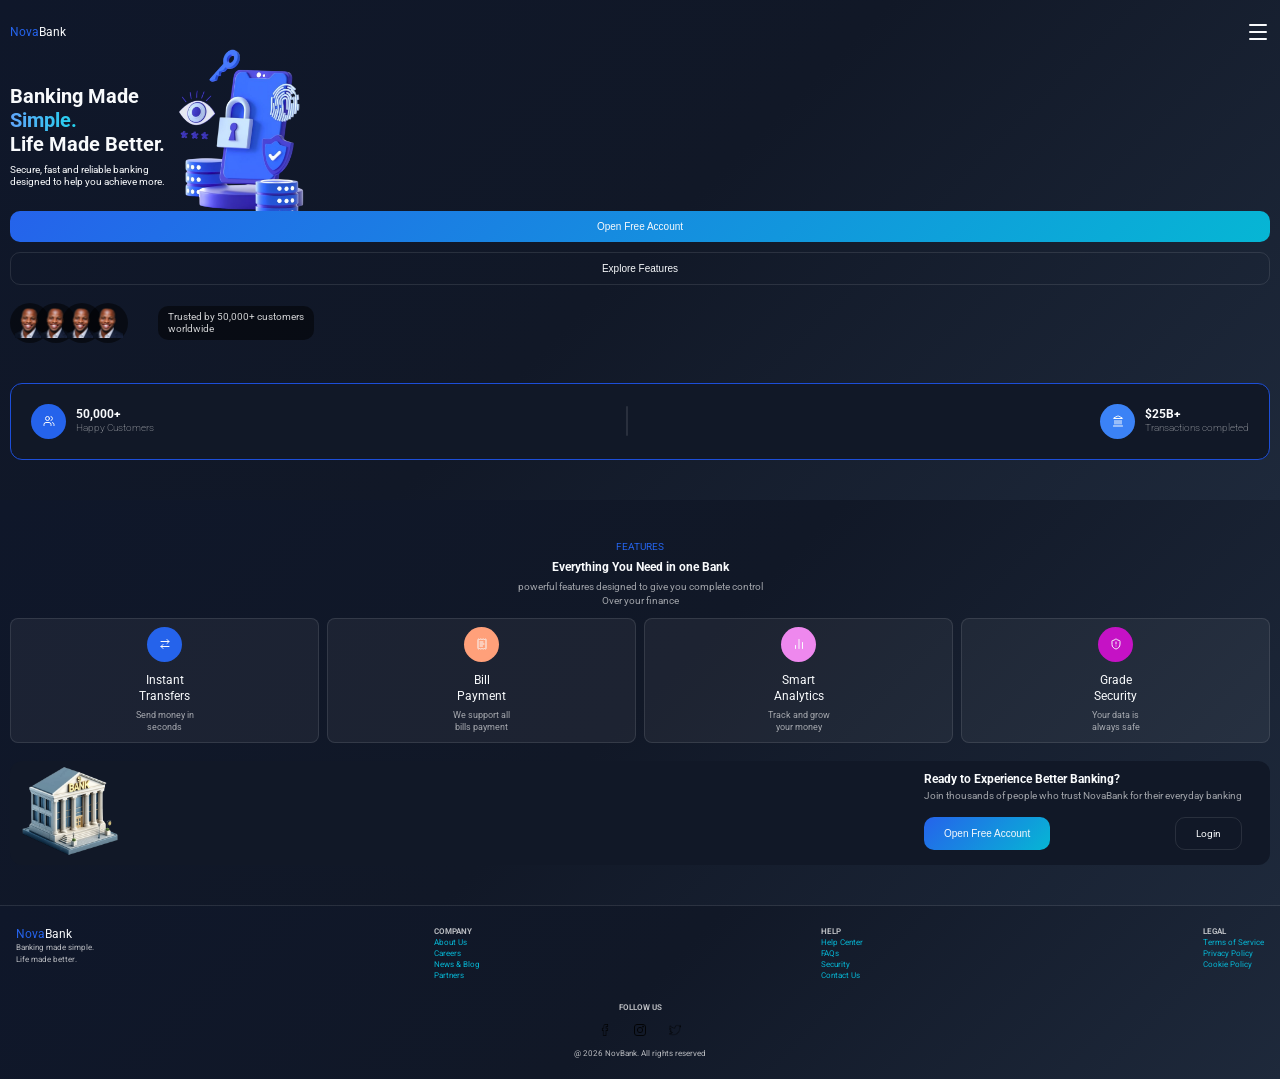
<file: index.html>
<!doctype html>
<html lang="en">
  <head>
    <meta charset="UTF-8" />
    <meta name="viewport" content="width=device-width, initial-scale=1.0" />
    <title>Novbank - landing page</title>
    <link rel="preconnect" href="https://fonts.googleapis.com" />
    <link rel="preconnect" href="https://fonts.gstatic.com" crossorigin />
    <link
      href="https://fonts.googleapis.com/css2?family=Inter:ital,opsz,wght@0,14..32,100..900;1,14..32,100..900&display=swap"
      rel="stylesheet"
    />
    <link rel="preconnect" href="https://fonts.googleapis.com" />
    <link rel="preconnect" href="https://fonts.gstatic.com" crossorigin />
    <link
      href="https://fonts.googleapis.com/css2?family=Roboto:ital,wght@0,100..900;1,100..900&display=swap"
      rel="stylesheet"
    />
    <link rel="stylesheet" href="styles/global-styles/general.css" />
    <link rel="stylesheet" href="./styles/global-styles/header.css" />
    <link
      rel="stylesheet"
      href="styles/landingpage-styles/landing-page-hero-section.css"
    />
    <link
      rel="stylesheet"
      href="styles/landingpage-styles/landing-page-main.css"
    />
    <link
      rel="stylesheet"
      href="styles/landingpage-styles/landing-page-footer.css"
    />
  </head>
  <body>
    <header>
      <nav class="navigation">
        <div class="left_nav">
          <p class="logo_text">Nova<span class="logo_span">Bank</span></p>
        </div>
        <div class="right_nav">
          <svg
            xmlns="http://www.w3.org/2000/svg"
            width="24"
            height="24"
            viewBox="0 0 24 24"
            fill="none"
            stroke="#f8fafc"
            stroke-width="2"
            stroke-linecap="round"
            stroke-linejoin="round"
            class="lucide lucide-menu-icon lucide-menu"
          >
            <path d="M4 5h16" />
            <path d="M4 12h16" />
            <path d="M4 19h16" />
          </svg>
        </div>
      </nav>
      <div class="hero_section">
        <div class="hero_top">
          <div class="section_layer1">
            <h1>
              Banking Made<br /><span>Simple.</span><br />Life Made Better.
            </h1>
            <p>
              Secure, fast and reliable banking<br />designed to help you
              achieve more.
            </p>
            <div class="hero_cta">
              <button class="btn open_acc_btn">Open Free Account</button>
              <button class="btn explore_features_btn">Explore Features</button>
            </div>
            <div class="active_customers_con">
              <div class="active_img_con">
                <div class="profile_con">
                  <img src="assets/images/profile.png" alt="" class="profile" />
                </div>
                <div class="profile_con">
                  <img src="assets/images/profile.png" alt="" class="profile" />
                </div>
                <div class="profile_con">
                  <img src="assets/images/profile.png" alt="" class="profile" />
                </div>
                <div class="profile_con">
                  <img src="assets/images/profile.png" alt="" class="profile" />
                </div>
              </div>
              <div class="active_con">
                <p class="active_con_txt">
                  Trusted by 50,000+ customers<br />worldwide
                </p>
              </div>
            </div>
          </div>
          <div class="section_layer2">
            <div class="flex_con">
              <div class="flex_con_child">
                <div class="circle customers">
                  <svg
                    xmlns="http://www.w3.org/2000/svg"
                    width="12"
                    height="12"
                    viewBox="0 0 24 24"
                    fill="none"
                    stroke="#f8fafc"
                    stroke-width="2"
                    stroke-linecap="round"
                    stroke-linejoin="round"
                    class="lucide lucide-users-icon lucide-users"
                  >
                    <path d="M16 21v-2a4 4 0 0 0-4-4H6a4 4 0 0 0-4 4v2" />
                    <path d="M16 3.128a4 4 0 0 1 0 7.744" />
                    <path d="M22 21v-2a4 4 0 0 0-3-3.87" />
                    <circle cx="9" cy="7" r="4" />
                  </svg>
                </div>
                <p>
                  50,000+<br />
                  <span>Happy Customers</span>
                </p>
              </div>
              <div class="divider_vert"></div>
              <div class="flex_con_child">
                <div class="circle transaction">
                  <svg
                    xmlns="http://www.w3.org/2000/svg"
                    width="12"
                    height="12"
                    viewBox="0 0 24 24"
                    fill="none"
                    stroke="#f8fafc"
                    stroke-width="2"
                    stroke-linecap="round"
                    stroke-linejoin="round"
                    class="lucide lucide-landmark-icon lucide-landmark"
                  >
                    <path d="M10 18v-7" />
                    <path
                      d="M11.119 2.205a2 2 0 0 1 1.762 0l7.84 3.846A.5.5 0 0 1 20.5 7h-17a.5.5 0 0 1-.22-.949z"
                    />
                    <path d="M14 18v-7" />
                    <path d="M18 18v-7" />
                    <path d="M3 22h18" />
                    <path d="M6 18v-7" />
                  </svg>
                </div>
                <p>
                  $25B+<br />
                  <span>Transactions completed</span>
                </p>
              </div>
            </div>
          </div>
        </div>
        <div class="banking_vector_img">
          <img
            src="assets/images/Elevate 3D Illustrations - Vedant Hegde.png"
            alt=""
          />
        </div>
      </div>
    </header>
    <main class="landing_page_main">
      <div class="main_hd">
        <p class="hd_first">FEATURES</p>
        <h3>Everything You Need in one Bank</h3>
        <p>
          powerful features designed to give you complete control<br />Over your
          finance
        </p>
      </div>
      <div class="grid_by2">
        <div class="grid_card">
          <div class="circle instant">
            <svg
              xmlns="http://www.w3.org/2000/svg"
              width="12"
              height="12"
              viewBox="0 0 24 24"
              fill="none"
              stroke="#f8fafc"
              stroke-width="2"
              stroke-linecap="round"
              stroke-linejoin="round"
              class="lucide lucide-arrow-right-left-icon lucide-arrow-right-left"
            >
              <path d="m16 3 4 4-4 4" />
              <path d="M20 7H4" />
              <path d="m8 21-4-4 4-4" />
              <path d="M4 17h16" />
            </svg>
          </div>
          <div class="grid_content">
            <p class="content_bold">Instant<br />Transfers</p>
            <p class="content_light">Send money in<br />seconds</p>
          </div>
        </div>
        <div class="grid_card">
          <div class="circle bill">
            <svg
              xmlns="http://www.w3.org/2000/svg"
              width="12"
              height="12"
              viewBox="0 0 24 24"
              fill="none"
              stroke="#f8fafc"
              stroke-width="2"
              stroke-linecap="round"
              stroke-linejoin="round"
              class="lucide lucide-receipt-text-icon lucide-receipt-text"
            >
              <path d="M13 16H8" />
              <path d="M14 8H8" />
              <path d="M16 12H8" />
              <path
                d="M4 3a1 1 0 0 1 1-1 1.3 1.3 0 0 1 .7.2l.933.6a1.3 1.3 0 0 0 1.4 0l.934-.6a1.3 1.3 0 0 1 1.4 0l.933.6a1.3 1.3 0 0 0 1.4 0l.933-.6a1.3 1.3 0 0 1 1.4 0l.934.6a1.3 1.3 0 0 0 1.4 0l.933-.6A1.3 1.3 0 0 1 19 2a1 1 0 0 1 1 1v18a1 1 0 0 1-1 1 1.3 1.3 0 0 1-.7-.2l-.933-.6a1.3 1.3 0 0 0-1.4 0l-.934.6a1.3 1.3 0 0 1-1.4 0l-.933-.6a1.3 1.3 0 0 0-1.4 0l-.933.6a1.3 1.3 0 0 1-1.4 0l-.934-.6a1.3 1.3 0 0 0-1.4 0l-.933.6a1.3 1.3 0 0 1-.7.2 1 1 0 0 1-1-1z"
              />
            </svg>
          </div>
          <div class="grid_content">
            <p class="content_bold">Bill<br />Payment</p>
            <p class="content_light">We support all<br />bills payment</p>
          </div>
        </div>
        <div class="grid_card">
          <div class="circle analytics">
            <svg
              xmlns="http://www.w3.org/2000/svg"
              width="12"
              height="12"
              viewBox="0 0 24 24"
              fill="none"
              stroke="#f8fafc"
              stroke-width="2"
              stroke-linecap="round"
              stroke-linejoin="round"
              class="lucide lucide-chart-no-axes-column-icon lucide-chart-no-axes-column"
            >
              <path d="M5 21v-6" />
              <path d="M12 21V3" />
              <path d="M19 21V9" />
            </svg>
          </div>
          <div class="grid_content">
            <p class="content_bold">Smart<br />Analytics</p>
            <p class="content_light">Track and grow<br />your money</p>
          </div>
        </div>
        <div class="grid_card">
          <div class="circle security">
            <svg
              xmlns="http://www.w3.org/2000/svg"
              width="12"
              height="12"
              viewBox="0 0 24 24"
              fill="none"
              stroke="#f8fafc"
              stroke-width="2"
              stroke-linecap="round"
              stroke-linejoin="round"
              class="lucide lucide-shield-alert-icon lucide-shield-alert"
            >
              <path
                d="M20 13c0 5-3.5 7.5-7.66 8.95a1 1 0 0 1-.67-.01C7.5 20.5 4 18 4 13V6a1 1 0 0 1 1-1c2 0 4.5-1.2 6.24-2.72a1.17 1.17 0 0 1 1.52 0C14.51 3.81 17 5 19 5a1 1 0 0 1 1 1z"
              />
              <path d="M12 8v4" />
              <path d="M12 16h.01" />
            </svg>
          </div>
          <div class="grid_content">
            <p class="content_bold">Grade<br />Security</p>
            <p class="content_light">Your data is<br />always safe</p>
          </div>
        </div>
      </div>
      <div class="flex_con flex_two">
        <img src="assets/images/bank_vector.png" alt="" class="bank_vector" />
        <div class="flex_content content_padding">
          <h3 class="content_hd">Ready to Experience Better Banking?</h3>
          <p class="content_sub">
            Join thousands of people who trust NovaBank for their everyday
            banking
          </p>
          <div class="content_cta_con">
            <button class="btn open_acc_btn btn_space">
              Open Free Account
            </button>
            <buton class="btn login_btn">Login</buton>
          </div>
        </div>
      </div>
    </main>
    <footer>
      <div class="footer_links">
        <div class="flex_box">
          <p class="logo_text">Nova<span class="logo_span">Bank</span></p>
          <p>Banking made simple.<br />Life made better.</p>
        </div>
        <div class="flex_box">
          <h4>COMPANY</h4>
          <p><a href="">About Us</a></p>
          <p><a href="">Careers</a></p>
          <p><a href="">News & Blog</a></p>
          <p><a href="">Partners</a></p>
        </div>
        <div class="flex_box">
          <h4>HELP</h4>
          <p><a href="">Help Center</a></p>
          <p><a href="">FAQs</a></p>
          <p><a href="">Security</a></p>
          <p><a href="">Contact Us</a></p>
        </div>
        <div class="flex_box">
          <h4>LEGAL</h4>
          <p><a href="">Terms of Service</a></p>
          <p><a href="">Privacy Policy</a></p>
          <p><a href="">Cookie Policy</a></p>
        </div>
      </div>
      <div class="socials">
        <h4>FOLLOW US</h4>
        <div class="social_icons">
          <div class="circle">
            <img src="assets/icons/facebook_126724.png" alt="" class="icon" />
          </div>
          <div class="circle">
            <img src="assets/icons/social_12940260.png" alt="" class="icon" />
          </div>
          <div class="circle">
            <img src="assets/icons/twitter_220375.png" alt="" class="icon" />
          </div>
        </div>
        <p>@ 2026 NovBank. All rights reserved</p>
      </div>
    </footer>
    <script
      type="module"
      src="src/controllers/landingpageController.js"
    ></script>
  </body>
</html>
</file>
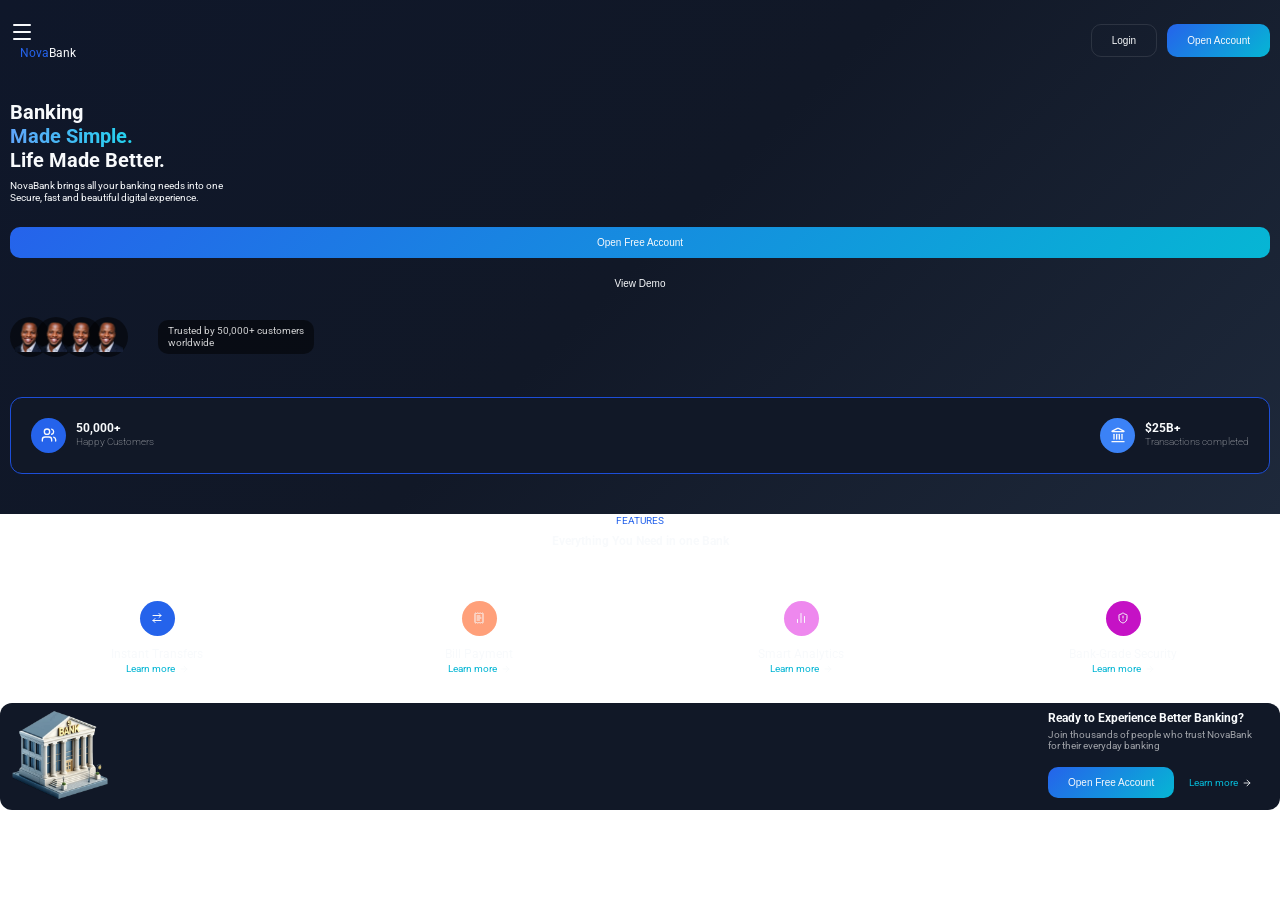
<file: novBank.html>
<!doctype html>
<html lang="en">
  <head>
    <meta charset="UTF-8" />
    <meta name="viewport" content="width=device-width, initial-scale=1.0" />
    <title>Novbank - landing page</title>
    <link rel="preconnect" href="https://fonts.googleapis.com" />
    <link rel="preconnect" href="https://fonts.gstatic.com" crossorigin />
    <link
      href="https://fonts.googleapis.com/css2?family=Inter:ital,opsz,wght@0,14..32,100..900;1,14..32,100..900&display=swap"
      rel="stylesheet"
    />
    <link rel="preconnect" href="https://fonts.googleapis.com" />
    <link rel="preconnect" href="https://fonts.gstatic.com" crossorigin />
    <link
      href="https://fonts.googleapis.com/css2?family=Roboto:ital,wght@0,100..900;1,100..900&display=swap"
      rel="stylesheet"
    />
    <link rel="stylesheet" href="styles/global-styles/general.css" />
    <link rel="stylesheet" href="styles/global-styles/header.css" />
    <link
      rel="stylesheet"
      href="styles/landingpage-styles/landing-page-hero-section.css"
    />
    <link
      rel="stylesheet"
      href="styles/landingpage-styles/landing-page-main.css"
    />
  </head>
  <body>
    <header>
      <nav class="navigation">
        <div class="left_nav">
          <svg
            xmlns="http://www.w3.org/2000/svg"
            width="24"
            height="24"
            viewBox="0 0 24 24"
            fill="none"
            stroke="#f8fafc"
            stroke-width="2"
            stroke-linecap="round"
            stroke-linejoin="round"
            class="lucide lucide-menu-icon lucide-menu"
          >
            <path d="M4 5h16" />
            <path d="M4 12h16" />
            <path d="M4 19h16" />
          </svg>

          <div class="logo_con">
            <!-- <img src="assets/images/logo.png" alt="" class="logo" /> -->
            <p class="logo_text">Nova<span class="logo_span">Bank</span></p>
          </div>
        </div>
        <div class="right_nav">
          <button class="btn login_btn">Login</button>
          <button class="btn open_acc_btn">Open Account</button>
        </div>
      </nav>
      <div class="hero_section">
        <div class="hero_top">
          <div class="section_layer1">
            <h1>
              Banking<br /><span>Made Simple.</span><br />Life Made Better.
            </h1>
            <p>
              NovaBank brings all your banking needs into one<br />Secure, fast
              and beautiful digital experience.
            </p>
            <div class="hero_cta">
              <button class="btn open_acc_btn">Open Free Account</button>
              <button class="btn view_demo_btn">View Demo</button>
            </div>
            <div class="active_customers_con">
              <div class="active_img_con">
                <div class="profile_con">
                  <img src="assets/images/profile.png" alt="" class="profile" />
                </div>
                <div class="profile_con">
                  <img src="assets/images/profile.png" alt="" class="profile" />
                </div>
                <div class="profile_con">
                  <img src="assets/images/profile.png" alt="" class="profile" />
                </div>
                <div class="profile_con">
                  <img src="assets/images/profile.png" alt="" class="profile" />
                </div>
              </div>
              <div class="active_con">
                <p class="active_con_txt">
                  Trusted by 50,000+ customers<br />worldwide
                </p>
              </div>
            </div>
          </div>
          <div class="section_layer2">
            <div class="flex_con">
              <div class="flex_con_child">
                <div class="circle customers">
                  <svg
                    xmlns="http://www.w3.org/2000/svg"
                    width="16"
                    height="16"
                    viewBox="0 0 24 24"
                    fill="none"
                    stroke="#f8fafc"
                    stroke-width="2"
                    stroke-linecap="round"
                    stroke-linejoin="round"
                    class="lucide lucide-users-icon lucide-users"
                  >
                    <path d="M16 21v-2a4 4 0 0 0-4-4H6a4 4 0 0 0-4 4v2" />
                    <path d="M16 3.128a4 4 0 0 1 0 7.744" />
                    <path d="M22 21v-2a4 4 0 0 0-3-3.87" />
                    <circle cx="9" cy="7" r="4" />
                  </svg>
                </div>
                <p>
                  50,000+<br />
                  <span>Happy Customers</span>
                </p>
              </div>
              <div class="divider"></div>
              <div class="flex_con_child">
                <div class="circle transaction">
                  <svg
                    xmlns="http://www.w3.org/2000/svg"
                    width="16"
                    height="16"
                    viewBox="0 0 24 24"
                    fill="none"
                    stroke="#f8fafc"
                    stroke-width="2"
                    stroke-linecap="round"
                    stroke-linejoin="round"
                    class="lucide lucide-landmark-icon lucide-landmark"
                  >
                    <path d="M10 18v-7" />
                    <path
                      d="M11.119 2.205a2 2 0 0 1 1.762 0l7.84 3.846A.5.5 0 0 1 20.5 7h-17a.5.5 0 0 1-.22-.949z"
                    />
                    <path d="M14 18v-7" />
                    <path d="M18 18v-7" />
                    <path d="M3 22h18" />
                    <path d="M6 18v-7" />
                  </svg>
                </div>
                <p>
                  $25B+<br />
                  <span>Transactions completed</span>
                </p>
              </div>
            </div>
          </div>
        </div>
      </div>
    </header>
    <main>
      <div class="main_hd">
        <p class="hd_first">FEATURES</p>
        <h3>Everything You Need in one Bank</h3>
        <p>
          powerful features designed to give you complete control<br />Over your
          finance
        </p>
      </div>
      <div class="grid_by2">
        <div class="grid_card">
          <div class="circle instant">
            <svg
              xmlns="http://www.w3.org/2000/svg"
              width="12"
              height="12"
              viewBox="0 0 24 24"
              fill="none"
              stroke="#f8fafc"
              stroke-width="2"
              stroke-linecap="round"
              stroke-linejoin="round"
              class="lucide lucide-arrow-right-left-icon lucide-arrow-right-left"
            >
              <path d="m16 3 4 4-4 4" />
              <path d="M20 7H4" />
              <path d="m8 21-4-4 4-4" />
              <path d="M4 17h16" />
            </svg>
          </div>
          <div class="grid_content">
            <p class="content_bold">Instant Transfers</p>
            <div class="txt_align">
              <span>
                <a href="#">Learn more </a>
              </span>
              <span
                ><svg
                  xmlns="http://www.w3.org/2000/svg"
                  width="10"
                  height="10"
                  viewBox="0 0 24 24"
                  fill="none"
                  stroke="#f8fafc"
                  stroke-width="2"
                  stroke-linecap="round"
                  stroke-linejoin="round"
                  class="lucide lucide-arrow-right-icon lucide-arrow-right"
                >
                  <path d="M5 12h14" />
                  <path d="m12 5 7 7-7 7" /></svg
              ></span>
            </div>
          </div>
        </div>
        <div class="grid_card">
          <div class="circle bill">
            <svg
              xmlns="http://www.w3.org/2000/svg"
              width="12"
              height="12"
              viewBox="0 0 24 24"
              fill="none"
              stroke="#f8fafc"
              stroke-width="2"
              stroke-linecap="round"
              stroke-linejoin="round"
              class="lucide lucide-receipt-text-icon lucide-receipt-text"
            >
              <path d="M13 16H8" />
              <path d="M14 8H8" />
              <path d="M16 12H8" />
              <path
                d="M4 3a1 1 0 0 1 1-1 1.3 1.3 0 0 1 .7.2l.933.6a1.3 1.3 0 0 0 1.4 0l.934-.6a1.3 1.3 0 0 1 1.4 0l.933.6a1.3 1.3 0 0 0 1.4 0l.933-.6a1.3 1.3 0 0 1 1.4 0l.934.6a1.3 1.3 0 0 0 1.4 0l.933-.6A1.3 1.3 0 0 1 19 2a1 1 0 0 1 1 1v18a1 1 0 0 1-1 1 1.3 1.3 0 0 1-.7-.2l-.933-.6a1.3 1.3 0 0 0-1.4 0l-.934.6a1.3 1.3 0 0 1-1.4 0l-.933-.6a1.3 1.3 0 0 0-1.4 0l-.933.6a1.3 1.3 0 0 1-1.4 0l-.934-.6a1.3 1.3 0 0 0-1.4 0l-.933.6a1.3 1.3 0 0 1-.7.2 1 1 0 0 1-1-1z"
              />
            </svg>
          </div>
          <div class="grid_content">
            <p class="content_bold">Bill Payment</p>
            <div class="txt_align">
              <span>
                <a href="#">Learn more </a>
              </span>
              <span
                ><svg
                  xmlns="http://www.w3.org/2000/svg"
                  width="10"
                  height="10"
                  viewBox="0 0 24 24"
                  fill="none"
                  stroke="#f8fafc"
                  stroke-width="2"
                  stroke-linecap="round"
                  stroke-linejoin="round"
                  class="lucide lucide-arrow-right-icon lucide-arrow-right"
                >
                  <path d="M5 12h14" />
                  <path d="m12 5 7 7-7 7" /></svg
              ></span>
            </div>
          </div>
        </div>
        <div class="grid_card">
          <div class="circle analytics">
            <svg
              xmlns="http://www.w3.org/2000/svg"
              width="12"
              height="12"
              viewBox="0 0 24 24"
              fill="none"
              stroke="#f8fafc"
              stroke-width="2"
              stroke-linecap="round"
              stroke-linejoin="round"
              class="lucide lucide-chart-no-axes-column-icon lucide-chart-no-axes-column"
            >
              <path d="M5 21v-6" />
              <path d="M12 21V3" />
              <path d="M19 21V9" />
            </svg>
          </div>
          <div class="grid_content">
            <p class="content_bold">Smart Analytics</p>
            <div class="txt_align">
              <span>
                <a href="#">Learn more </a>
              </span>
              <span
                ><svg
                  xmlns="http://www.w3.org/2000/svg"
                  width="10"
                  height="10"
                  viewBox="0 0 24 24"
                  fill="none"
                  stroke="#f8fafc"
                  stroke-width="2"
                  stroke-linecap="round"
                  stroke-linejoin="round"
                  class="lucide lucide-arrow-right-icon lucide-arrow-right"
                >
                  <path d="M5 12h14" />
                  <path d="m12 5 7 7-7 7" /></svg
              ></span>
            </div>
          </div>
        </div>
        <div class="grid_card">
          <div class="circle security">
            <svg
              xmlns="http://www.w3.org/2000/svg"
              width="12"
              height="12"
              viewBox="0 0 24 24"
              fill="none"
              stroke="#f8fafc"
              stroke-width="2"
              stroke-linecap="round"
              stroke-linejoin="round"
              class="lucide lucide-shield-alert-icon lucide-shield-alert"
            >
              <path
                d="M20 13c0 5-3.5 7.5-7.66 8.95a1 1 0 0 1-.67-.01C7.5 20.5 4 18 4 13V6a1 1 0 0 1 1-1c2 0 4.5-1.2 6.24-2.72a1.17 1.17 0 0 1 1.52 0C14.51 3.81 17 5 19 5a1 1 0 0 1 1 1z"
              />
              <path d="M12 8v4" />
              <path d="M12 16h.01" />
            </svg>
          </div>
          <div class="grid_content">
            <p class="content_bold">Bank-Grade Security</p>
            <div class="txt_align">
              <span>
                <a href="#">Learn more </a>
              </span>
              <span
                ><svg
                  xmlns="http://www.w3.org/2000/svg"
                  width="10"
                  height="10"
                  viewBox="0 0 24 24"
                  fill="none"
                  stroke="#f8fafc"
                  stroke-width="2"
                  stroke-linecap="round"
                  stroke-linejoin="round"
                  class="lucide lucide-arrow-right-icon lucide-arrow-right"
                >
                  <path d="M5 12h14" />
                  <path d="m12 5 7 7-7 7" /></svg
              ></span>
            </div>
          </div>
        </div>
      </div>
      <div class="flex_con flex_two">
        <img src="assets/images/bank_vector.png" alt="" class="bank_vector" />
        <div class="flex_content content_padding">
          <h3 class="content_hd">Ready to Experience Better Banking?</h3>
          <p class="content_sub">
            Join thousands of people who trust NovaBank<br />for their everyday
            banking
          </p>
          <div class="content_cta_con">
            <button class="btn open_acc_btn">Open Free Account</button>
            <div class="txt_align">
              <span>
                <a href="#">Learn more </a>
              </span>
              <span
                ><svg
                  xmlns="http://www.w3.org/2000/svg"
                  width="10"
                  height="10"
                  viewBox="0 0 24 24"
                  fill="none"
                  stroke="#f8fafc"
                  stroke-width="2"
                  stroke-linecap="round"
                  stroke-linejoin="round"
                  class="lucide lucide-arrow-right-icon lucide-arrow-right"
                >
                  <path d="M5 12h14" />
                  <path d="m12 5 7 7-7 7" /></svg
              ></span>
            </div>
          </div>
        </div>
      </div>
    </main>
    <footer></footer>
    <script type="module" src="src/app.js"></script>
  </body>
</html>
</file>
<file: styles/global-styles/general.css>
:root {
  /* =========================
     COLORS
  ========================== */

  --primary-color: #2563eb;
  --primary-light: #3b82f6;
  --primary-dark: #1d4ed8;
  --hover: rgb(238, 238, 238);
  --secondary-color: #0f172a;
  --accent-color: #06b6d4;

  --success-color: #16a34a;
  --warning-color: #f59e0b;
  --danger-color: #dc2626;

  /* =========================
     BACKGROUND COLORS
  ========================== */

  --bg-color: #0f172a;
  --bg-secondary: #111827;
  --bg-card: #1e293b;
  --bg-hover: #334155;

  /* =========================
     TEXT COLORS
  ========================== */

  --text-primary: #f8fafc;
  --text-secondary: #cbd5e1;
  --text-muted: #94a3b8;
  --text: rgba(255, 255, 255, 0.6);

  /* =========================
     BORDER COLORS
  ========================== */

  --border-color: #334155;
  --border-light: #475569;
  --border-white: #f8fafc;

  /* =========================
     TYPOGRAPHY
  ========================== */

  --font-family: "Inter", sans-serif;

  --font-xs: 0.75rem;
  --font-sm: 0.875rem;
  --font-md: 1rem;
  --font-lg: 1.2rem;
  --font-xl: 1.5rem;
  --font-2xl: 2rem;

  --font-light: 300;
  --font-normal: 400;
  --font-medium: 500;
  --font-bold: 700;

  /* =========================
     SPACING
  ========================== */

  --space-xs: 0.25rem;
  --space-sm: 0.5rem;
  --space-md: 1rem;
  --space-lg: 1.5rem;
  --space-xl: 2rem;
  --space-2xl: 3rem;

  /* =========================
     BORDER RADIUS
  ========================== */

  --radius-sm: 6px;
  --radius-md: 10px;
  --radius-lg: 16px;
  --radius-xl: 24px;
  --radius-full: 999px;

  /* =========================
     SHADOWS
  ========================== */

  --shadow-sm: 0 2px 4px rgba(0, 0, 0, 0.1);

  --shadow-md: 0 4px 10px rgba(0, 0, 0, 0.15);

  --shadow-lg: 0 10px 25px rgba(0, 0, 0, 0.25);
  --shadow: 0px 2px 12px #1d4ed8;
  --shadow-t: 0px 2px 80px #1d4ed8;

  /* =========================
     TRANSITIONS
  ========================== */

  --transition-fast: 0.2s ease;
  --transition-normal: 0.3s ease;
  --transition-slow: 0.5s ease;

  /* =========================
     LAYOUT
  ========================== */

  --sidebar-width: 260px;
  --navbar-height: 70px;
  --container-width: 1200px;

  /* =========================
     Z-INDEX
  ========================== */

  --z-dropdown: 100;
  --z-fixed: 500;
  --z-modal: 1000;
  --z-toast: 2000;

  /* =========================
     GLASSMORPHISM
  ========================== */

  --glass-bg: rgba(255, 255, 255, 0.05);
  --glass-border: rgba(255, 255, 255, 0.1);
  --glass-blur: blur(12px);

  /* =========================
     PRIMARY GRADIENTS
  ========================== */

  --gradient-primary: linear-gradient(
    135deg,
    #2563eb 0%,
    #3b82f6 50%,
    #06b6d4 100%
  );

  --gradient-secondary: linear-gradient(
    135deg,
    #0f172a 0%,
    #111827 50%,
    #1e293b 100%
  );

  --gradient-card: linear-gradient(
    145deg,
    rgba(37, 99, 235, 0.12),
    rgba(6, 182, 212, 0.06)
  );

  --gradient-glow: radial-gradient(
    circle,
    rgba(37, 99, 235, 0.35),
    transparent 70%
  );

  --gradient-border: linear-gradient(
    to right,
    rgba(59, 130, 246, 0.5),
    rgba(6, 182, 212, 0.3)
  );

  /* =========================
     BUTTON GRADIENTS
  ========================== */

  --gradient-btn-primary: linear-gradient(135deg, #2563eb, #06b6d4);

  --gradient-btn-hover: linear-gradient(135deg, #1d4ed8, #0891b2);

  /* =========================
     HERO BACKGROUND
  ========================== */

  --gradient-hero:
    radial-gradient(
      circle at top left,
      rgba(37, 99, 235, 0.2),
      transparent 30%
    ),
    radial-gradient(
      circle at bottom right,
      rgba(6, 182, 212, 0.15),
      transparent 30%
    ),
    #0f172a;

  /* =========================
     TEXT GRADIENT
  ========================== */

  --gradient-text: linear-gradient(to right, #60a5fa, #22d3ee);

  /* =========================
     FINTECH GLOW EFFECTS
  ========================== */

  --gradient-blue-glow: radial-gradient(
    circle,
    rgba(37, 99, 235, 0.4),
    transparent 75%
  );

  --gradient-cyan-glow: radial-gradient(
    circle,
    rgba(6, 182, 212, 0.35),
    transparent 75%
  );
}
* {
  margin: 0;
  padding: 0;
  box-sizing: border-box;
}
html {
  font-size: 62.5%;
  scroll-behavior: smooth;
}
body {
  font-family: "Roboto", sans-serif;
  font-optical-sizing: auto;
  font-style: normal;
  font-variation-settings: "wdth" 100;
  position: relative;
}
a {
  text-decoration: none;
  color: var(--accent-color);
}
.btn {
  padding: var(--space-md) var(--space-xl);
  border-radius: var(--radius-md);
  background: none;
  border: none;
  color: var(--text-primary);
  font-size: var(--font-md);
  transition:
    background-color 0.4s ease,
    color 0.4s ease,
    transform 0.4s ease;
}
.flex_con {
  display: flex;
  align-items: center;
  justify-content: space-between;
  padding: 2rem 2rem;
  border-radius: 1.2rem;
  background-color: var(--bg-secondary);
  margin-top: 4rem;
  border: 1px solid var(--primary-dark);
}
.flex_content {
  display: flex;
  flex-direction: column;
}
.icon {
  height: 1.2rem;
  width: 1.2rem;
}
.icon_lg {
  height: 2rem;
  width: 2rem;
}
.hor_align {
  display: flex;
  align-items: center;
  gap: 0.4rem;
}
.input {
  padding: 0.4rem 0.8rem;
  background: none;
  border: none;
  width: 100%;
  outline: none;
  color: var(--text-primary);
}
.hor_divider_left {
  display: flex;
  flex: 1;
  height: 1px;
  width: min(8rem, 100%);
  border-radius: 0.8rem;
  background-color: rgba(255, 255, 255, 0.6);
  margin-right: 0.8rem;
}
.hor_divider_right {
  display: flex;
  flex: 1;
  height: 1px;
  width: min(8rem, 100%);
  border-radius: 0.8rem;
  background-color: rgba(255, 255, 255, 0.6);
  margin-left: 0.8rem;
}
input[type="number"]::-webkit-outer-spin-button,
input[type="number"]::-webkit-inner-spin-button {
  -webkit-appearance: none;
  margin: 0;
}
.authentication_flex {
  position: relative;
  width: 100%;
  overflow-x: hidden;
  overflow-y: auto;
  min-height: 100vh;
}
.show {
  display: block;
}
.remove {
  display: none;
}
.signup_flex,
.login_flex {
  position: absolute;
  width: 100%;
  top: 0;
  transition: all 0.8s ease;
  padding: 2rem;
  overflow-y: auto;
}
.login_flex {
  left: -100%;
}
.signup_flex {
  left: 0;
}

/* login visible */
.login_show {
  transform: translateX(100%);
  opacity: 1;
}

/* login hidden */
.login_hide {
  transform: translateX(-100%);
  opacity: 0;
}

/* signup hidden */
.signup_hide {
  transform: translateX(-100%);
  opacity: 0;
}

/* signup visible */
.signup_show {
  transform: translateX(0);
  opacity: 1;
}
.login_suggested_links {
  display: flex;
  gap: 0.8rem;
  align-items: center;
  justify-content: center;
  text-align: center;
}
.divider_vert {
  height: 3rem;
  border-radius: 1rem;
  width: 2px;
  margin: 0 0.8rem;
  background-color: rgba(255, 255, 255, 0.1);
}
/* div { */
/* cursor: pointer; */
/* } */
</file>
<file: styles/global-styles/header.css>
header {
  position: relative;
  padding-top: 2rem;
  background: var(--gradient-secondary);
}
.navigation {
  display: flex;
  align-items: center;
  justify-content: space-between;
  padding: 0 1rem;
  position: relative;
  z-index: 1;
}
.logo {
  max-width: 8rem;
}
.logo_con {
  margin-left: var(--space-md);
}
.nav_links {
  display: flex;
  gap: var(--space-xl);
  align-items: center;
}
.nav_links li,
.nav_links a {
  list-style: none;
  text-decoration: none;
  color: var(--text-primary);
  font-size: var(--font-lg);
  font-weight: var(--font-normal);
}
.right_nav {
  display: flex;
  gap: var(--space-md);
}

.btn:hover {
  transform: translateY(0.4rem);
}
.logo_text {
  font-weight: var(--font-normal);
  color: var(--primary-color);
  font-size: var(--font-lg);
}
.logo_span {
  color: var(--text-primary);
}
</file>
<file: styles/landingpage-styles/landing-page-hero-section.css>
.hero_top {
  display: flex;
  justify-content: space-between;
  padding: 4rem 1rem;
  flex: 1;
  flex-direction: column;
}
.hero_section {
  display: flex;
}
.banking_vector_img {
  position: absolute;
  top: 3rem;
  left: 15rem;
}
.banking_vector_img img {
  height: 20rem;
  width: 20rem;
}
.section_layer1 {
  display: flex;
  /* align-items: center; */
  color: var(--text-primary);
  line-height: 1.2;
  flex-direction: column;
  gap: var(--font-xs);
}
.section_layer1 span {
  color: var(--primary-light);
}
.ad_img {
  width: 20rem;
}
.section_layer1 p {
  font-weight: var(--font-normal);
}
.open_acc_btn {
  background: var(--gradient-btn-primary);
}
.hero_cta {
  display: flex;
  gap: 1rem;
  flex-direction: column;
  flex: 1;
  margin-top: 1.6rem;
}
/* .hero_cta .btn { */
/* margin-right: 12rem; */
/* } */
.active_customers_con {
  padding-top: var(--space-md);
  display: flex;
  gap: 3rem;
  align-items: center;
}
.active_img_con {
  display: flex;
}
.profile_con {
  background-color: rgba(0, 0, 0, 0.5);
  padding: 0.5rem;
  width: 4rem;
  display: flex;
  justify-content: center;
  align-items: center;
  border-radius: 2rem;
  margin-left: -1.4rem;
}
.profile_con:first-child {
  margin-left: 0;
}
.profile {
  width: 3rem;
}
.active_con {
  display: flex;
  padding: 0.5rem 1rem;
  background-color: rgba(0, 0, 0, 0.5);
  border-radius: 1rem;
}
.active_con_txt {
  color: rgba(255, 255, 255, 0.8);
}
.flex_con_child {
  display: flex;
  align-items: center;
  justify-content: center;
  gap: var(--space-md);
}
.circle {
  height: 3.5rem;
  width: 3.5rem;
  border: none;
  border-radius: 2rem;
  display: flex;
  align-items: center;
  justify-content: center;
}
.flex_con_child p {
  font-size: 1.2rem;
  font-weight: var(--font-bold);
  line-height: 1.1;
  color: var(--text-primary);
}
.flex_con_child span {
  font-size: 1rem;
  font-weight: 200;
  color: rgba(255, 255, 255, 0.6);
}
.section_layer1 span {
  background: var(--gradient-text);
  -webkit-background-clip: text;
  -webkit-text-fill-color: transparent;
  background-clip: text;
}
.customers {
  background-color: var(--primary-color);
}
.transaction {
  background-color: var(--primary-light);
}
/* .hero_section::before { */
/* content: ""; */
/* position: absolute; */
/* inset: 0; */
/* background: rgba(0, 0, 0, 0.5); */
/* } */
.section_layer1,
.section_layer2 {
  position: relative;
  z-index: 1;
}
.explore_features_btn,
.login_btn {
  border: 1px solid rgba(255, 255, 255, 0.1);
}
.open_acc_btn:hover {
  background: var(--gradient-btn-hover);
  color: var(--text-primary);
}
.explore_features_btn:hover,
.login_btn:hover {
  background-color: var(--hover);
  color: var(--primary-light);
}
</file>
<file: styles/landingpage-styles/landing-page-main.css>
.landing_page_main {
  padding: 4rem var(--space-md);
  background: var(--gradient-secondary);
  /* display: none; */
}
.main_hd {
  display: flex;
  flex-direction: column;
  align-items: center;
  justify-content: center;
  gap: 0.6rem;
}
.main_hd p {
  text-align: center;
  line-height: 1.4;
}
.main_hd h3 {
  color: var(--text-primary);
}
.main_hd .hd_first {
  color: var(--primary-color);
}
.main_hd p {
  color: rgba(255, 255, 255, 0.6);
}
.grid_by2 {
  display: flex;
  padding: 1rem 0rem;
  gap: 0.8rem;
}
.grid_card {
  display: flex;
  flex-direction: column;
  justify-content: center;
  width: 60rem;
  gap: 1rem;
  padding: 0.8rem;
  background-color: var(--glass-bg);
  border-radius: 0.8rem;
  border: 1px solid rgba(255, 255, 255, 0.1);
  align-items: center;
}
.grid_content {
  display: flex;
  flex-direction: column;
  justify-content: center;
  align-items: center;
  text-align: center;
  line-height: 1.4;
}
.grid_content:last-child {
  gap: 0;
}
.content_bold {
  font-size: var(--font-lg);
  color: var(--text-primary);
  font-weight: var(--font-normal);
}
.content_light {
  color: rgba(255, 255, 255, 0.6);
  font-size: var(--font-sm);
  margin-top: 0.4rem;
}
.txt_align {
  display: flex;
  gap: 0.4rem;
  align-items: center;
}
.txt_align span {
  display: flex;
  align-items: center;
}
.instant {
  background-color: var(--primary-color);
}
.analytics {
  background-color: rgb(238, 136, 238);
}
.bill {
  background-color: lightsalmon;
}
.security {
  background-color: rgb(197, 18, 197);
}
.flex_two {
  margin-top: 0.8rem;
  border: none;
  /* box-shadow: var(--shadow-t); */
  padding: 0 2rem 0.4rem 1rem;
}
.bank_vector {
  width: 10rem;
}
.content_hd {
  color: var(--text-primary);
}
.content_sub {
  margin-top: 0.4rem;
  color: rgba(255, 255, 255, 0.6);
}
.content_cta_con {
  padding: 1.6rem 0 0 0;
  display: flex;
  justify-content: space-between;
}
.content_padding {
  padding: 0.8rem;
}
@media (max-width: 360px) {
  .btn_space {
    padding: 1.2rem;
  }
}
</file>
<file: styles/landingpage-styles/landing-page-footer.css>
footer {
  border-top: 1px solid rgba(255, 255, 255, 0.1);
  background: var(--gradient-secondary);
  display: flex;
  flex-direction: column;
  justify-content: space-between;
  padding: 2rem 1.6rem;
  color: rgba(255, 255, 255, 0.7);
  line-height: 1.4;
}
.footer_links {
  display: flex;
  justify-content: space-between;
  /* align-items: center; */
  flex-wrap: wrap;
  font-size: 0.8rem;
}
.flex_box {
  display: flex;
  flex-direction: column;
  /* color: var(--accent-color); */
}
.socials {
  display: flex;
  flex-direction: column;
  justify-content: center;
  align-items: center;
  padding-top: 2rem;
  font-size: 0.8rem;
}
.social_icons {
  display: flex;
  justify-content: space-between;
}
.icon {
  width: 1.2rem;
  height: 1.2rem;
}
</file>
